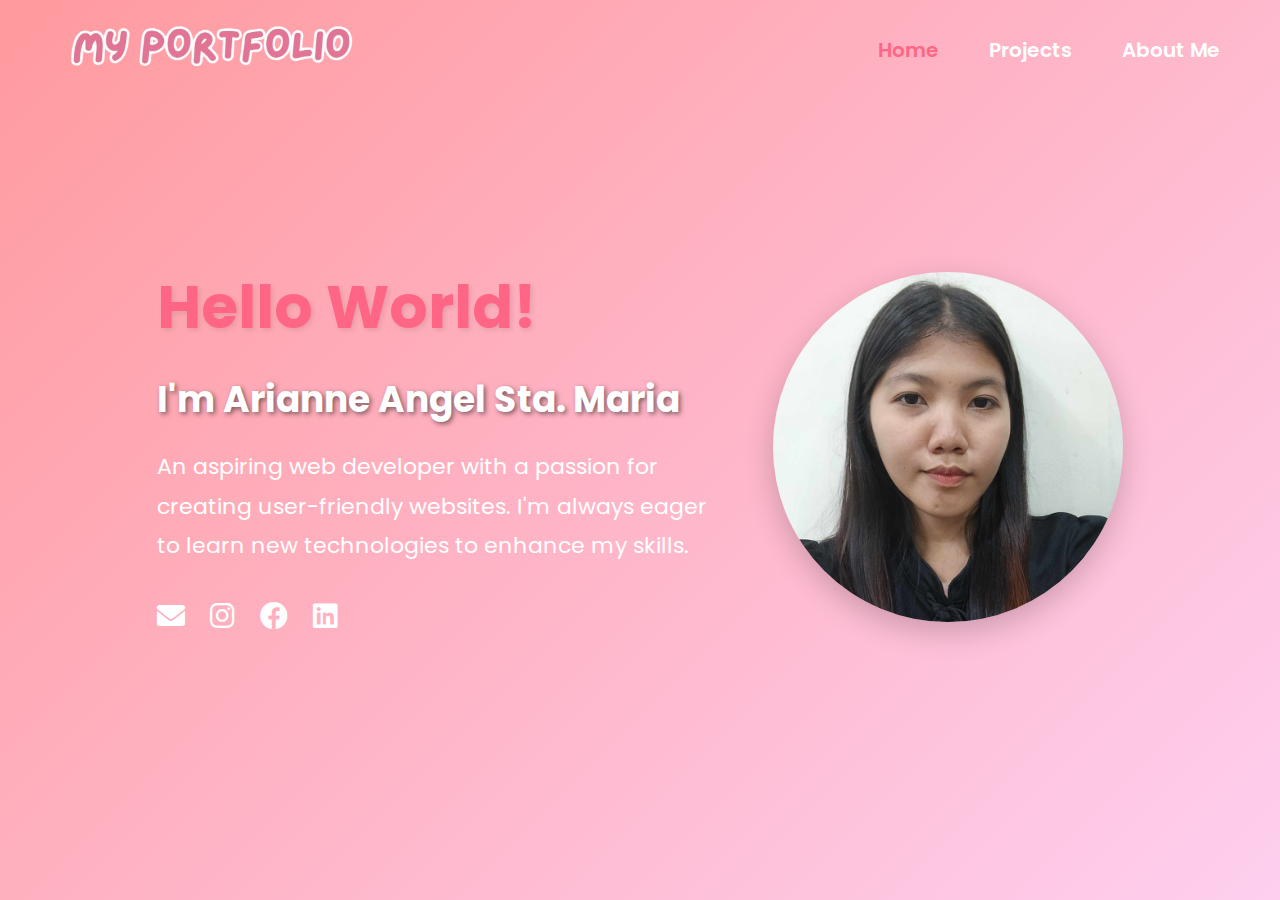
<file: docs/index.html>
<!DOCTYPE html>
<html lang="en">
<head>
    <meta charset="UTF-8">
    <meta name="viewport" content="width=device-width, initial-scale=1.0">
    <title>Portfolio</title>
    <link rel="stylesheet" href="./css/style.css">
    <link href="https://fonts.googleapis.com/css2?family=Poppins:wght@300;600&display=swap" rel="stylesheet">
    <link rel="stylesheet" href="https://cdnjs.cloudflare.com/ajax/libs/font-awesome/6.0.0-beta3/css/all.min.css">

</head>
<body>
    <header>
        <div class="logo">
            <img src="./images/logo.png" alt="My Portfolio Logo">
        </div>
        <nav>
            <ul>
                <li><a href="index.html" class="active">Home</a></li>
                <li><a href="project.html">Projects</a></li>
                <li><a href="about.html">About Me</a></li>
            </ul>
        </nav>
        
    </header>

    <section class="intro" id="home">
        <div class="intro-text">
            <h1 style="color: #ff6584;">Hello World!</h1>
            <h2>I'm Arianne Angel Sta. Maria</h2>
            <p>An aspiring web developer with a passion for creating user-friendly websites. I'm always eager to learn new technologies to enhance my skills.</p>
            <div class="social-links">
                <a href="mailto:ariannestamaria5@gmail.com" title="Email"><i class="fas fa-envelope"></i></a>
                <a href="https://www.instagram.com/arianneangelll?igsh=c3R6bWU4ZGF5cjhh" title="Instagram"><i class="fab fa-instagram"></i></a>
                <a href="https://www.facebook.com/arianneangel.stamaria?mibextid=ZbWKwL" title="Facebook"><i class="fab fa-facebook"></i></a>
                <a href="https://www.linkedin.com/in/arianne-sta-maria-7711ab252?utm_source=share&utm_campaign=share_via&utm_content=profile&utm_medium=android_app" title="LinkedIn"><i class="fab fa-linkedin"></i></a>
            </div>
            
        </div>
        <div class="intro-image">
            <img src="./images/picture.jpg" alt="Arianne's photo">
        </div>
    </section>
</body>
<script type="text/javascript" src="./js/script.js"></script>

</html>
</file>
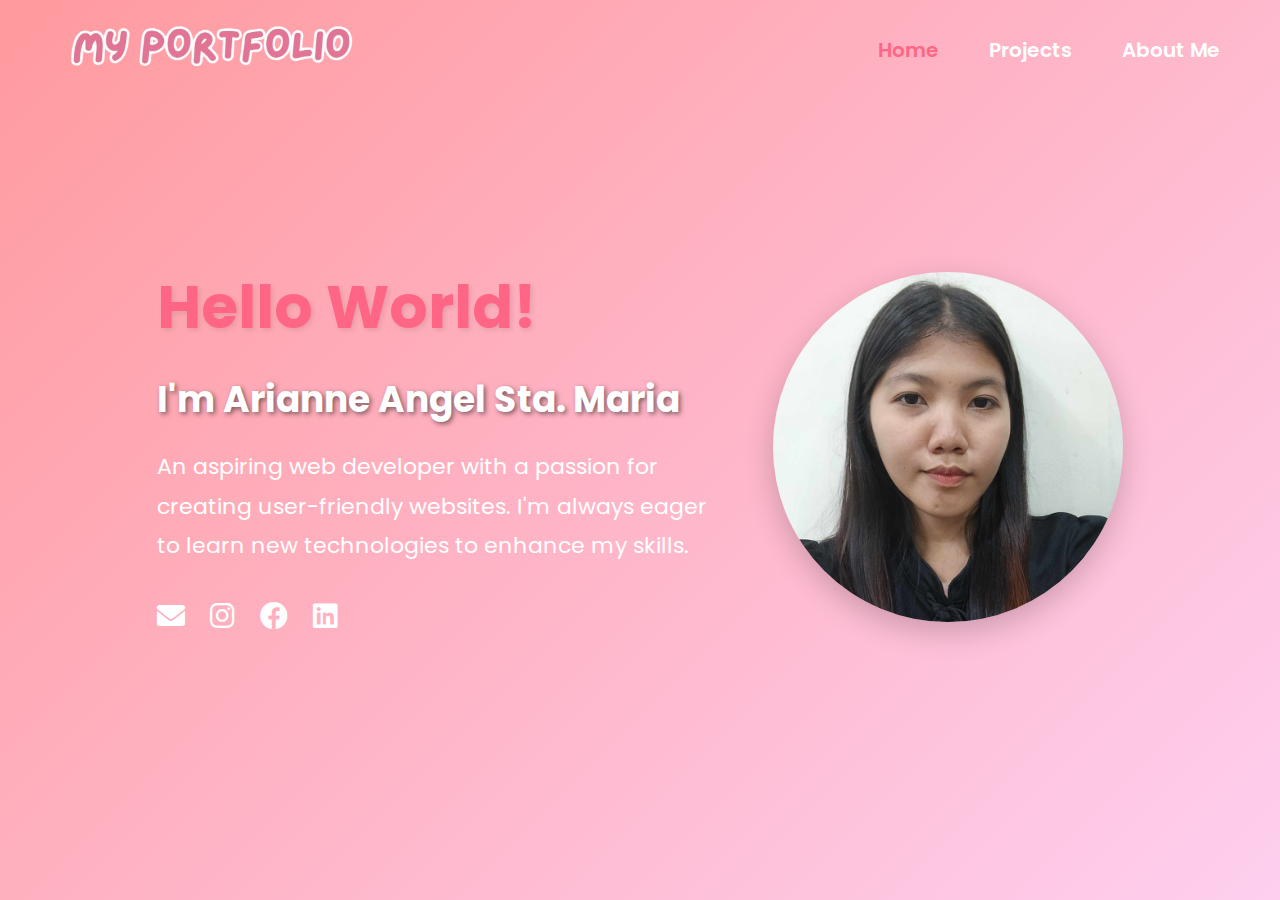
<file: HTML/index.html>
<!DOCTYPE html>
<html lang="en">
<head>
    <meta charset="UTF-8">
    <meta name="viewport" content="width=device-width, initial-scale=1.0">
    <title>Portfolio</title>
    <link rel="stylesheet" href="../CSS/style.css">
    <link href="https://fonts.googleapis.com/css2?family=Poppins:wght@300;600&display=swap" rel="stylesheet">
    <link rel="stylesheet" href="https://cdnjs.cloudflare.com/ajax/libs/font-awesome/6.0.0-beta3/css/all.min.css">

</head>
<body>
    <header>
        <div class="logo">
            <img src="../IMAGES/logo.png" alt="My Portfolio Logo">
        </div>
        <nav>
            <ul>
                <li><a href="index.html" class="active">Home</a></li>
                <li><a href="project.html">Projects</a></li>
                <li><a href="about.html">About Me</a></li>
            </ul>
        </nav>
        
    </header>

    <section class="intro" id="home">
        <div class="intro-text">
            <h1 style="color: #ff6584;">Hello World!</h1>
            <h2>I'm Arianne Angel Sta. Maria</h2>
            <p>An aspiring web developer with a passion for creating user-friendly websites. I'm always eager to learn new technologies to enhance my skills.</p>
            <div class="social-links">
                <a href="mailto:ariannestamaria5@gmail.com" title="Email"><i class="fas fa-envelope"></i></a>
                <a href="https://www.instagram.com/arianneangelll?igsh=c3R6bWU4ZGF5cjhh" title="Instagram"><i class="fab fa-instagram"></i></a>
                <a href="https://www.facebook.com/arianneangel.stamaria?mibextid=ZbWKwL" title="Facebook"><i class="fab fa-facebook"></i></a>
                <a href="https://www.linkedin.com/in/arianne-sta-maria-7711ab252?utm_source=share&utm_campaign=share_via&utm_content=profile&utm_medium=android_app" title="LinkedIn"><i class="fab fa-linkedin"></i></a>
            </div>
            
        </div>
        <div class="intro-image">
            <img src="../IMAGES/picture.jpg" alt="Arianne's photo">
        </div>
    </section>
</body>
<script type="text/javascript" src="../JS/script.js"></script>

</html>
</file>
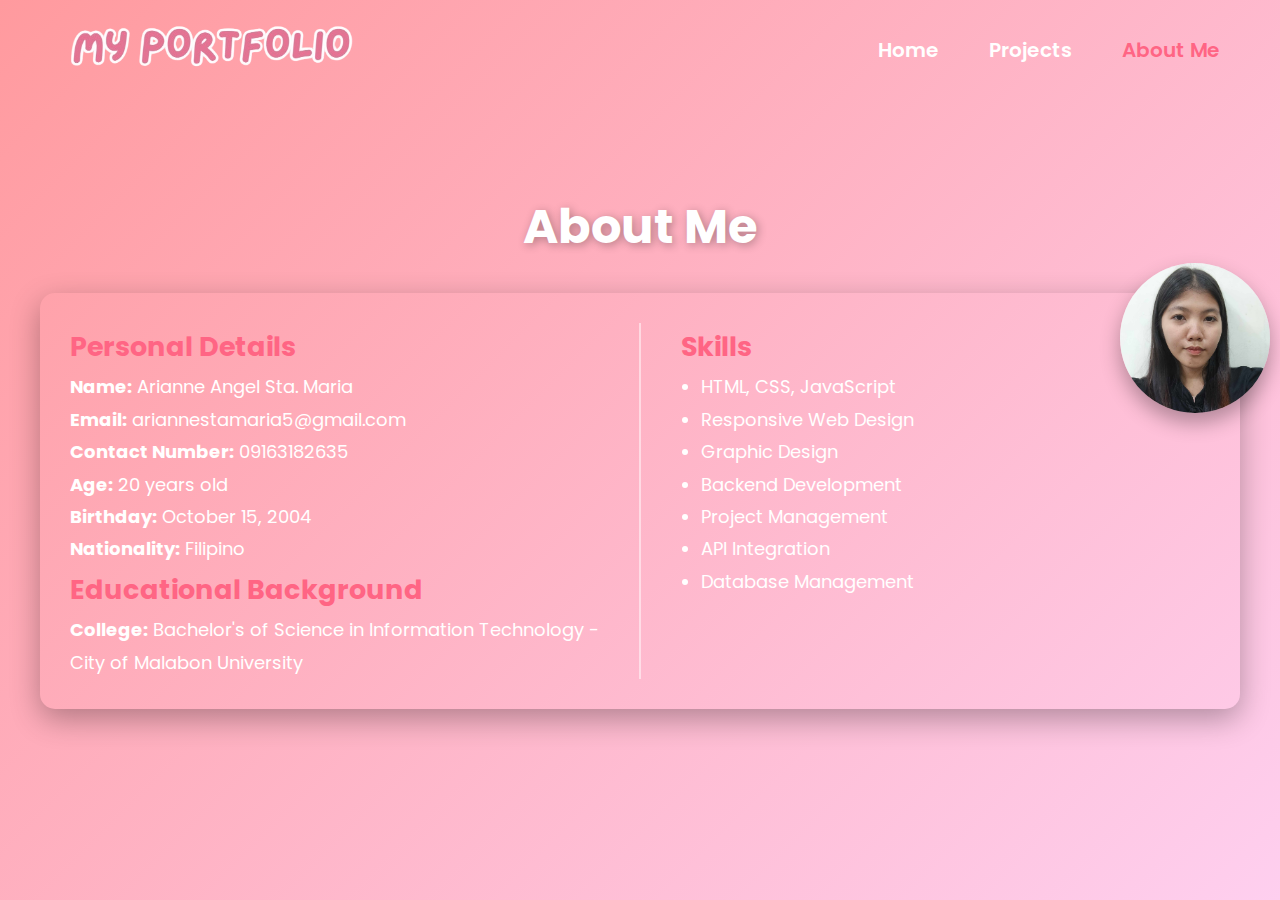
<file: docs/about.html>
<!DOCTYPE html>
<html lang="en">
<head>
    <meta charset="UTF-8">
    <meta name="viewport" content="width=device-width, initial-scale=1.0">
    <title>About Me</title>
    <link rel="stylesheet" href="./css/style.css">
    <link href="https://fonts.googleapis.com/css2?family=Poppins:wght@300;600&display=swap" rel="stylesheet">
</head>
<body>
    <header>
        <div class="logo">
            <img src="./images/logo.png" alt="My Portfolio Logo">
        </div>
        <nav>
            <ul>
                <li><a href="index.html" class="active">Home</a></li>
                <li><a href="project.html">Projects</a></li>
                <li><a href="about.html">About Me</a></li>
            </ul>
        </nav>
        
    </header>

    <section class="about">
        <h1>About Me</h1>

        <div class="about-content">
            <!-- Left Column -->
            <div class="about-text">
                <h2>Personal Details</h2>
                <p><strong>Name:</strong> Arianne Angel Sta. Maria</p>
                <p><strong>Email:</strong> ariannestamaria5@gmail.com</p>
                <p><strong>Contact Number:</strong> 09163182635</p>
                <p><strong>Age:</strong> 20 years old</p>
                <p><strong>Birthday:</strong> October 15, 2004</p>
                <p><strong>Nationality:</strong> Filipino</p>
                <h2>Educational Background</h2>
                <p><strong>College:</strong> Bachelor's of Science in Information Technology - City of Malabon University</p>
            </div>
    
            <!-- Divider -->
            <div class="divider"></div>
    
            <!-- Right Column -->
            <div class="skills-column">
                <h2>Skills</h2>
                <ul>
                    <li>HTML, CSS, JavaScript</li>
                    <li>Responsive Web Design</li>
                    <li>Graphic Design</li>
                    <li>Backend Development</li>
                    <li>Project Management</li>
                    <li>API Integration</li>
                    <li>Database Management</li>
                </ul>
            </div>
    
            <!-- Profile Image -->
            <img src="./images/picture.jpg" alt="Arianne's photo" class="about-image">
        </div>
    </section>
    
</body>
<script type="text/javascript" src="./js/script.js"></script>
</html>
</file>
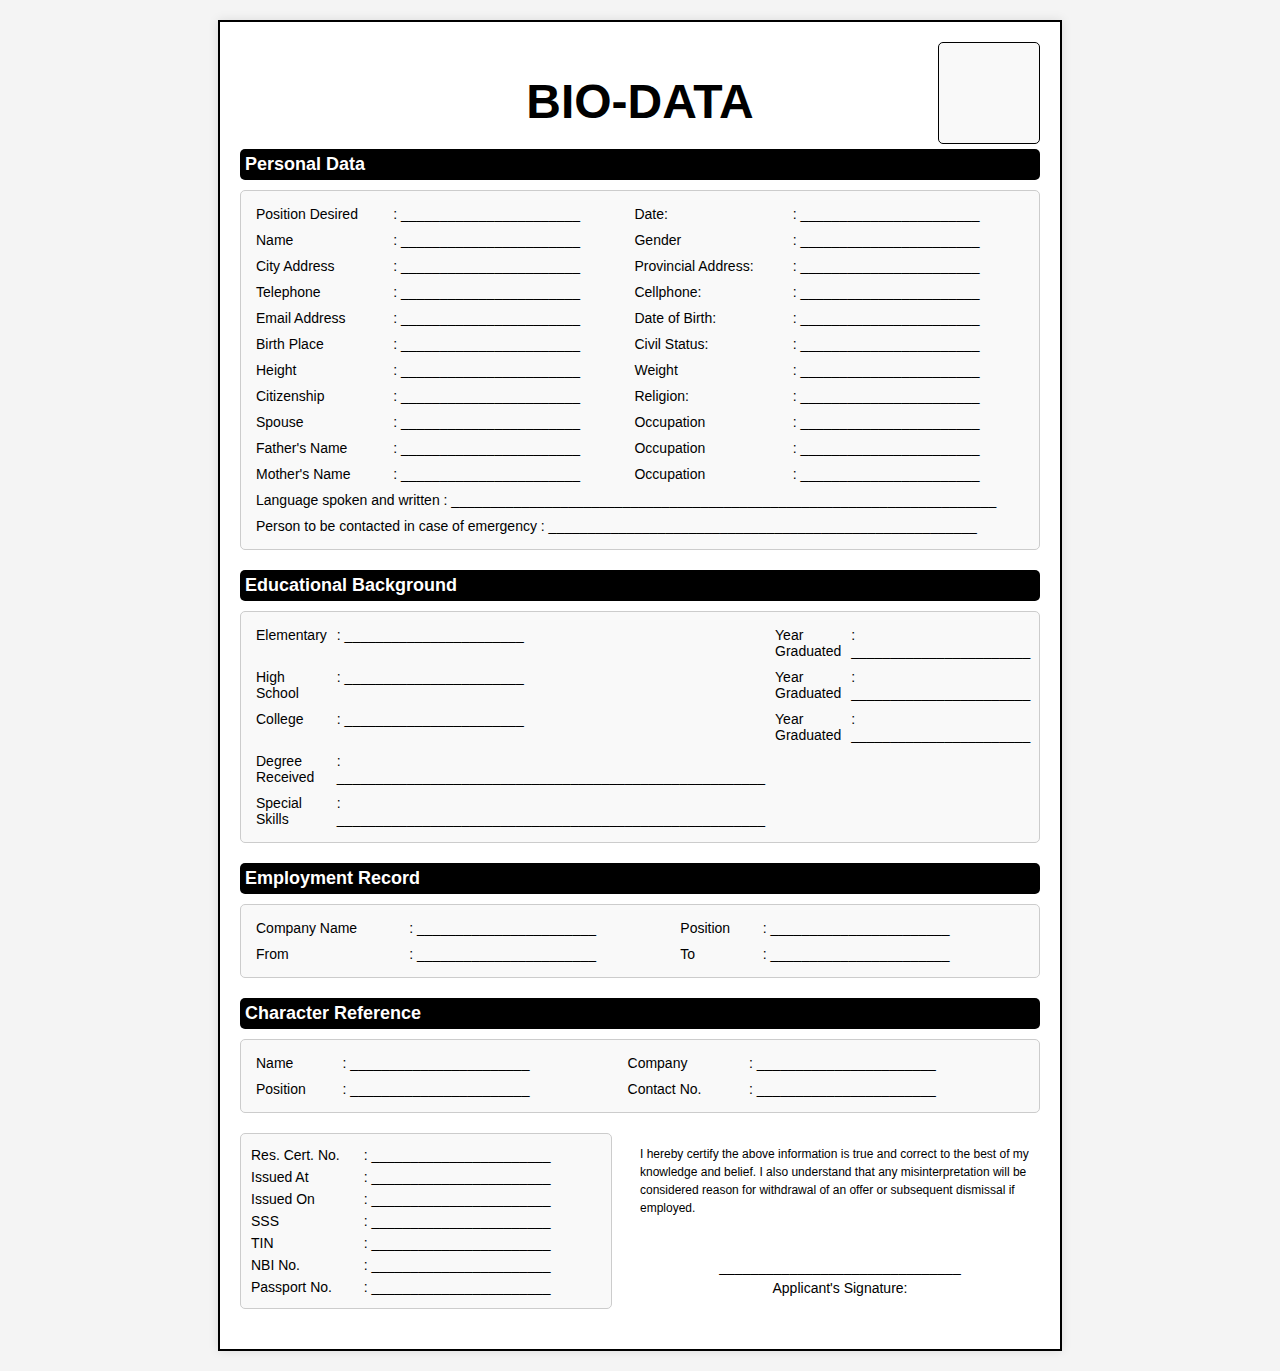
<file: docs/activity3.html>
<!DOCTYPE html>
<html lang="en">
<head>
    <meta charset="UTF-8">
    <meta name="viewport" content="width=device-width, initial-scale=1.0">
    <title>Bio-data Form</title>
    <style>
    	body {
    	font-family: Arial, sans-serif;
    	margin: 20px;
    	background-color: #f4f4f4;
    	}
    	
    	.form-container {
    	max-width: 800px;
    	margin: auto;
    	background-color: white;
    	padding: 20px;
    	border: 2px solid black;
    	box-shadow: 0 0 10px rgba(0, 0, 0, 0.1);
    	position: relative; /* Enable absolute positioning */
    	}
    	
    	h1 {
    	text-align: center;
    	font-size: 48px; /* Increase the font size */
    	font-weight: 900; /* Make it bolder */
    	margin-bottom: 20px;
    	font-family: Arial, sans-serif; /* Optional: Set the font family */
    	text-transform: uppercase; /* Make the text uppercase */
    	}
    	
    	
    	.image-box {
    	position: absolute;
    	top: 20px;
    	right: 20px;
    	width: 100px;  /* Set width to 200 pixels */
    	height: 100px; /* Set height to 200 pixels */
    	border: 1px solid black; /* Solid border */
    	border-radius: 5px; /* Rounded corners (if needed) */
    	background-color: #f9f9f9; /* Optional: Light background color */
    	}
    	
    	
    	.section {
    	margin-bottom: 20px;
    	}
    	
    	h2 {
    	background-color: black;
    	color: white;
    	padding: 5px;
    	margin-bottom: 10px;
    	font-size: 18px;
    	border-radius: 5px; 
    	}
    	
    	.certification-container {
    	display: flex;
    	justify-content: space-between;
    	align-items: flex-start; /* Align items to the top */
    	margin-top: 20px; /* Add space above the container */
    	}
    	
    	.certification-container {
    	display: flex;
    	justify-content: space-between;
    	align-items: flex-start;
    	margin-top: 20px;
    	}
    	
    	.small-table-container {
    	width: 350px;
    	padding: 10px;
    	border-radius: 5px;
    	background-color: #f9f9f9;
    	font-size: 12px;
    	border: 1px solid #ccc;
    	margin-right: 20px;
    	}
    	
    	.small-table-container table {
    	width: 100%;
    	}
    	
    	.small-table-container td {
    	padding: 3px 0;
    	vertical-align: top;
    	}
    	
    	.certification-text {
    	width: 400px;
    	font-size: 12px;
    	line-height: 1.5;
    	}
    	
    	.signature-line {
    	margin-top: 40px;
    	text-align: center;
    	}
    	
    	.signature-line p {
    	margin: 0;
    	font-size: 14px;
    	}
    	
    	.table-container {
    	border: 1px solid #ccc; /* Light border around each table container */
    	padding: 10px;          /* Padding inside the container */
    	border-radius: 5px;    /* Rounded corners */
    	background-color: #f9f9f9; /* Light background color */
    	}
    	
    	table {
    	width: 100%;
    	border-collapse: collapse;
    	}
    	
    	td {
    	padding: 5px;
    	vertical-align: top;
    	font-size: 14px;
    	}
    	
    	input[type="text"] {
    	width: 95%;
    	padding: 5px;
    	border: 1px solid black;
    	box-sizing: border-box;
    	}
    	
    	.signature {
    	text-align: right;
    	margin-top: 20px;
    	}
    	
    	.signature p {
    	font-size: 16px;
    	font-weight: bold;
    	}
    </style>
</head>
<body>

    <div class="form-container">
        <h1>BIO-DATA</h1>
        <div class="image-box"></div>

        <div class="section">
            <h2>Personal Data</h2>
            <div class="table-container">
                <table>
                    <tr>
                        <td>Position Desired</td>
                        <td>: _______________________</td>
                        <td>Date:</td>
                        <td>: _______________________</td>
                    </tr>
                    <tr>
                        <td>Name</td>
                        <td>: _______________________</td>
                        <td>Gender</td>
                        <td>: _______________________</td>
                    </tr>
                    <tr>
                        <td>City Address</td>
                        <td>: _______________________</td>
                        <td>Provincial Address:</td>
                        <td>: _______________________</td>
                    </tr>
                    <tr>
                        <td>Telephone</td>
                        <td>: _______________________</td>
                        <td>Cellphone:</td>
                        <td>: _______________________</td>
                    </tr>
                    <tr>
                        <td>Email Address</td>
                        <td>: _______________________</td>
                        <td>Date of Birth:</td>
                        <td>: _______________________</td>
                    </tr>
                    <tr>
                        <td>Birth Place</td>
                        <td>: _______________________</td>
                        <td>Civil Status:</td>
                        <td>: _______________________</td>
                    </tr>
                    <tr>
                        <td>Height</td>
                        <td>: _______________________</td>
                        <td>Weight</td>
                        <td>: _______________________</td>
                    </tr>
                    <tr>
                        <td>Citizenship</td>
                        <td>: _______________________</td>
                        <td>Religion:</td>
                        <td>: _______________________</td>
                    </tr>
                    <tr>
                        <td>Spouse</td>
                        <td>: _______________________</td>
                        <td>Occupation</td>
                        <td>: _______________________</td>
                    </tr>
                    <tr>
                        <td>Father's Name</td>
                        <td>: _______________________</td>
                        <td>Occupation</td>
                        <td>: _______________________</td>
                    </tr>
                    <tr>
                        <td>Mother's Name</td>
                        <td>: _______________________</td>
                        <td>Occupation</td>
                        <td>: _______________________</td>
                    </tr>
                    <tr>
                        <td colspan="4">Language spoken and written : ______________________________________________________________________</td>
                    </tr>
                    <tr>
                        <td colspan="4">Person to be contacted in case of emergency : _______________________________________________________</td>
                    </tr>
                </table>
            </div>
        </div>

        <div class="section">
            <h2>Educational Background</h2>
            <div class="table-container">
                <table>
                    <tr>
                        <td>Elementary</td>
                        <td>: _______________________</td>
                        <td>Year Graduated</td>
                        <td>: _______________________</td>
                    </tr>
                    <tr>
                        <td>High School</td>
                        <td>: _______________________</td>
                        <td>Year Graduated</td>
                        <td>: _______________________</td>
                    </tr>
                    <tr>
                        <td>College</td>
                        <td>: _______________________</td>
                        <td>Year Graduated</td>
                        <td>: _______________________</td>
                    </tr>
                    <tr>
                        <td>Degree Received</td>
                        <td>: _______________________________________________________</td>
                    </tr>
                    <tr>
                        <td>Special Skills</td>
                        <td>: _______________________________________________________</td>
                    </tr>
                </table>
            </div>
        </div>

        <div class="section">
            <h2>Employment Record</h2>
            <div class="table-container">
                <table>
                    <tr>
                        <td>Company Name</td>
                        <td>: _______________________</td>
                        <td>Position</td>
                        <td>: _______________________</td>
                    </tr>
                    <tr>
                        <td>From</td>
                        <td>: _______________________</td>
                        <td>To</td>
                        <td>: _______________________</td>
                    </tr>
                </table>
            </div>
        </div>

        <div class="section">
            <h2>Character Reference</h2>
            <div class="table-container">
                <table>
                    <tr>
                        <td>Name</td>
                        <td>: _______________________</td>
                        <td>Company</td>
                        <td>: _______________________</td>
                    </tr>
                    <tr>
                        <td>Position</td>
                        <td>: _______________________</td>
                        <td>Contact No.</td>
                        <td>: _______________________</td>
                    </tr>
                </table>
            </div>
        </div>

        <div class="section">
            <div class="certification-container">
                <div class="small-table-container">
                    <table>
                        <tr>
                            <td>Res. Cert. No.</td>
                            <td>: _______________________</td>
                        </tr>
                        <tr>
                            <td>Issued At</td>
                            <td>: _______________________</td>
                        </tr>
                        <tr>
                            <td>Issued On</td>
                            <td>: _______________________</td>
                        </tr>
                        <tr>
                            <td>SSS</td>
                            <td>: _______________________</td>
                        </tr>
                        <tr>
                            <td>TIN</td>
                            <td>: _______________________</td>
                        </tr>
                        <tr>
                            <td>NBI No.</td>
                            <td>: _______________________</td>
                        </tr>
                        <tr>
                            <td>Passport No.</td>
                            <td>: _______________________</td>
                        </tr>
                    </table>
                </div>
                
                <div class="certification-text">
                    <p>
                        I hereby certify the above information is true and correct to the best of my knowledge and belief.
                        I also understand that any misinterpretation will be considered reason for withdrawal of an offer
                        or subsequent dismissal if employed.
                    </p>
                    <div class="signature-line">
                        <p>_______________________________</p>
                        <p>Applicant's Signature:</p>
                    </div>
                </div>
            </div>
            
    </div>

</body>
</html>
</file>
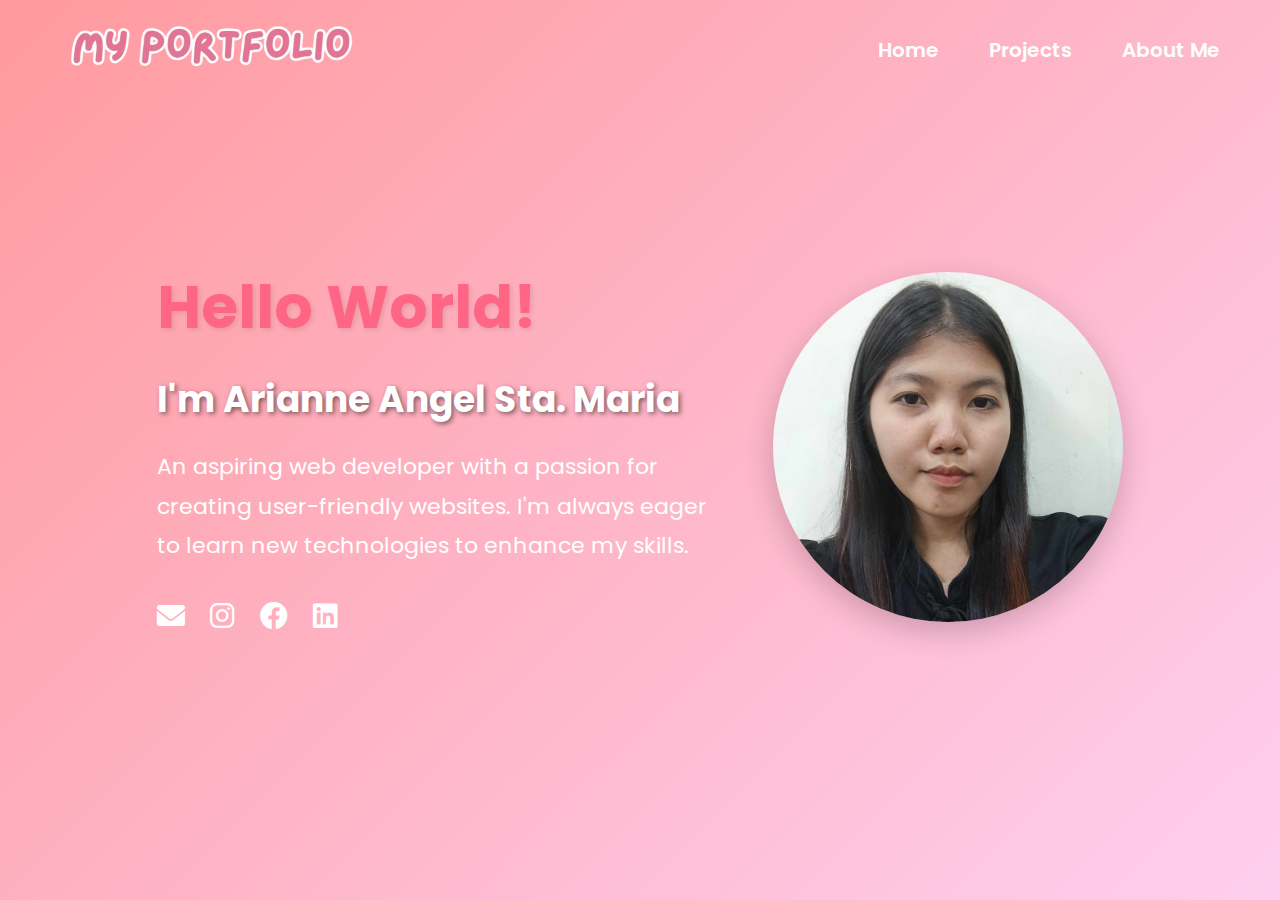
<file: docs/activity4.html>
<!DOCTYPE html>
<html lang="en">
<head>
    <meta charset="UTF-8">
    <meta name="viewport" content="width=device-width, initial-scale=1.0">
    <title>Portfolio</title>
    <link rel="stylesheet" href="./css/style.css">
    <link href="https://fonts.googleapis.com/css2?family=Poppins:wght@300;600&display=swap" rel="stylesheet">
    <link rel="stylesheet" href="https://cdnjs.cloudflare.com/ajax/libs/font-awesome/6.0.0-beta3/css/all.min.css">
<style>
    * {
    margin: 0;
    padding: 0;
    box-sizing: border-box;
}

body {
    font-family: 'Poppins', sans-serif;
    background: linear-gradient(135deg, #ff9a9e 0%, #fecfef 100%);
    color: #fff;
    display: flex;
    justify-content: center;
    align-items: center;
    min-height: 100vh;
    overflow: hidden;
}

/* Animations */
@keyframes fadeIn {
    from {
        opacity: 0;
        transform: translateY(20px);
    }
    to {
        opacity: 1;
        transform: translateY(0);
    }
}

@keyframes slideIn {
    from {
        transform: translateX(-100%);
        opacity: 0;
    }
    to {
        transform: translateX(0);
        opacity: 1;
    }
}

@keyframes bounce {
    0%, 20%, 50%, 80%, 100% {
        transform: translateY(0);
    }
    40% {
        transform: translateY(-30px);
    }
    60% {
        transform: translateY(-15px);
    }
}

/* Header */
header {
    width: 100%;
    position: absolute;
    top: 0;
    display: flex;
    justify-content: space-between;
    align-items: center;
    padding: 20px 60px;
    animation: fadeIn 1.5s ease;
}

.logo img {
    width: 300px;
    height: auto;
}

nav ul {
    list-style-type: none;
    display: flex;
}

nav ul li {
    margin-left: 50px;
}

nav ul li a {
    text-decoration: none;
    color: #fff;
    font-weight: 600;
    font-size: 20px;
    transition: color 0.3s ease;
}

nav ul li a.active {
    color: #ff6584;
}

nav ul li a:hover {
    color: #ff6584;
}

/* Intro Section */
.intro {
    display: flex;
    justify-content: center;
    align-items: center;
    width: 90%;
    max-width: 1400px;
    padding: 80px 0;
    gap: 40px;
}

.intro-text {
    max-width: 50%;
    font-size: 20px;
    animation: slideIn 1s ease;
}

.intro h1 {
    font-size: 60px;
    font-weight: 700;
    text-shadow: 2px 2px 5px rgba(0, 0, 0, 0.1);
    color: #ff6584;
}

.intro h2 {
    font-size: 36px;
    margin: 20px 0;
    text-shadow: 2px 2px 5px rgba(0, 0, 0, 0.5);
}

.intro p {
    font-size: 22px;
    margin-bottom: 30px;
    line-height: 1.8;
}

.social-links a {
    margin-right: 20px;
    color: #fff;
    font-size: 28px;
    position: relative;
    transition: transform 0.3s ease;
}

.social-links a:hover {
    color: #ff6584;
    transform: translateY(-5px);
}

.intro-image img {
    width: 350px;
    height: auto;
    border-radius: 50%;
    box-shadow: 0px 10px 30px rgba(0, 0, 0, 0.2);
    animation: bounce 2s infinite;
    transition: transform 0.3s ease;
}

.intro-image img:hover {
    transform: scale(1.05);
}

/* Projects Section */
.projects {
    padding: 60px 20px;
    text-align: center;
    animation: fadeIn 1.5s ease;
}

.projects h1 {
    font-size: 48px;
    margin-bottom: 30px;
    text-shadow: 2px 2px 10px rgba(0, 0, 0, 0.3);
}

.project-gallery {
    display: flex;
    justify-content: center;
    align-items: flex-start;
    gap: 30px;
    flex-wrap: wrap;
}

.project-item {
    max-width: 350px;
    text-align: center;
    display: flex;
    flex-direction: column;
    align-items: center;
    gap: 15px;
}

.project-item img {
    width: 100%;
    height: 200px;
    object-fit: cover;
    border-radius: 10px;
    box-shadow: 0px 10px 20px rgba(0, 0, 0, 0.2);
    transition: transform 0.3s ease;
}

.project-item img:hover {
    transform: scale(1.1) rotate(3deg);
}

.project-item h2 {
    font-size: 22px;
    color: #ff6584;
    margin: 0;
}

.project-item p {
    font-size: 16px;
    line-height: 1.5;
}

/* About Section */
.about {
    width: 100%;
    padding: 60px 20px;
}

.about-content {
    display: flex;
    flex-wrap: nowrap;
    justify-content: space-between;
    align-items: flex-start;
    position: relative;
    background: #ff6584(255, 255, 255, 0.1);
    padding: 30px;
    border-radius: 15px;
    box-shadow: 0px 10px 30px rgba(0, 0, 0, 0.3);
    max-width: 1200px;
    margin: 0 auto;
    gap: 20px;
}

.about h2 {
    color: #ff6584;
    text-align: left;
}

.about h1 {
    text-align: center;
    font-size: 48px;
    margin-bottom: 30px;
    text-shadow: 2px 2px 10px rgba(0, 0, 0, 0.3);
}

.about-text,
.skills-column {
    flex: 1 1 48%;
    font-size: 18px;
    line-height: 1.8;
    color: #fff;
    text-align: left; /* Align text to the left */
}

.divider {
    width: 2px;
    background-color: rgba(255, 255, 255, 0.5);
    height: auto;
    margin: 0 20px;
    align-self: stretch;
}

ul {
    list-style-type: disc;
    margin-left: 20px;
}

.about-image {
    position: absolute;
    top: -30px;
    right: -30px;
    width: 150px;
    height: 150px;
    border-radius: 50%;
    box-shadow: 0px 10px 20px rgba(0, 0, 0, 0.3);
    object-fit: cover;
    z-index: 2;
    transition: transform 0.3s ease;
}

.about-image:hover {
    transform: scale(1.1);
}

/* Responsive Design */
@media (max-width: 768px) {
    .about-content {
        flex-direction: column;
        align-items: center;
    }

    .divider {
        display: none;
    }

    .about-text,
    .skills-column {
        flex: 1 1 100%;
    }

    .about-image {
        width: 120px;
        height: 120px;
        top: -20px;
        right: 0;
    }
}

/* Responsive Design */
@media (max-width: 768px) {
    .intro {
        flex-direction: column;
        text-align: center;
    }

    .intro-text {
        max-width: 100%;
        margin-bottom: 20px;
    }

    .intro h1 {
        font-size: 40px;
    }

    .intro h2 {
        font-size: 28px;
    }

    .intro p {
        font-size: 18px;
    }

    .intro-image img {
        width: 250px;
    }

}

</style>
</head>
<body>
    <header>
        <div class="logo">
            <img src="./images/logo.png" alt="My Portfolio Logo">
        </div>
        <nav>
            <ul>
                <li><a href="index.html" class="active">Home</a></li>
                <li><a href="project.html">Projects</a></li>
                <li><a href="about.html">About Me</a></li>
            </ul>
        </nav>
        
    </header>

    <section class="intro" id="home">
        <div class="intro-text">
            <h1 style="color: #ff6584;">Hello World!</h1>
            <h2>I'm Arianne Angel Sta. Maria</h2>
            <p>An aspiring web developer with a passion for creating user-friendly websites. I'm always eager to learn new technologies to enhance my skills.</p>
            <div class="social-links">
                <a href="mailto:ariannestamaria5@gmail.com" title="Email"><i class="fas fa-envelope"></i></a>
                <a href="https://www.instagram.com/arianneangelll?igsh=c3R6bWU4ZGF5cjhh" title="Instagram"><i class="fab fa-instagram"></i></a>
                <a href="https://www.facebook.com/arianneangel.stamaria?mibextid=ZbWKwL" title="Facebook"><i class="fab fa-facebook"></i></a>
                <a href="https://www.linkedin.com/in/arianne-sta-maria-7711ab252?utm_source=share&utm_campaign=share_via&utm_content=profile&utm_medium=android_app" title="LinkedIn"><i class="fab fa-linkedin"></i></a>
            </div>
            
        </div>
        <div class="intro-image">
            <img src="./images/picture.jpg" alt="Arianne's photo">
        </div>
    </section>
</body>
<script type="text/javascript" src="./js/script.js"></script>

</html>
</file>
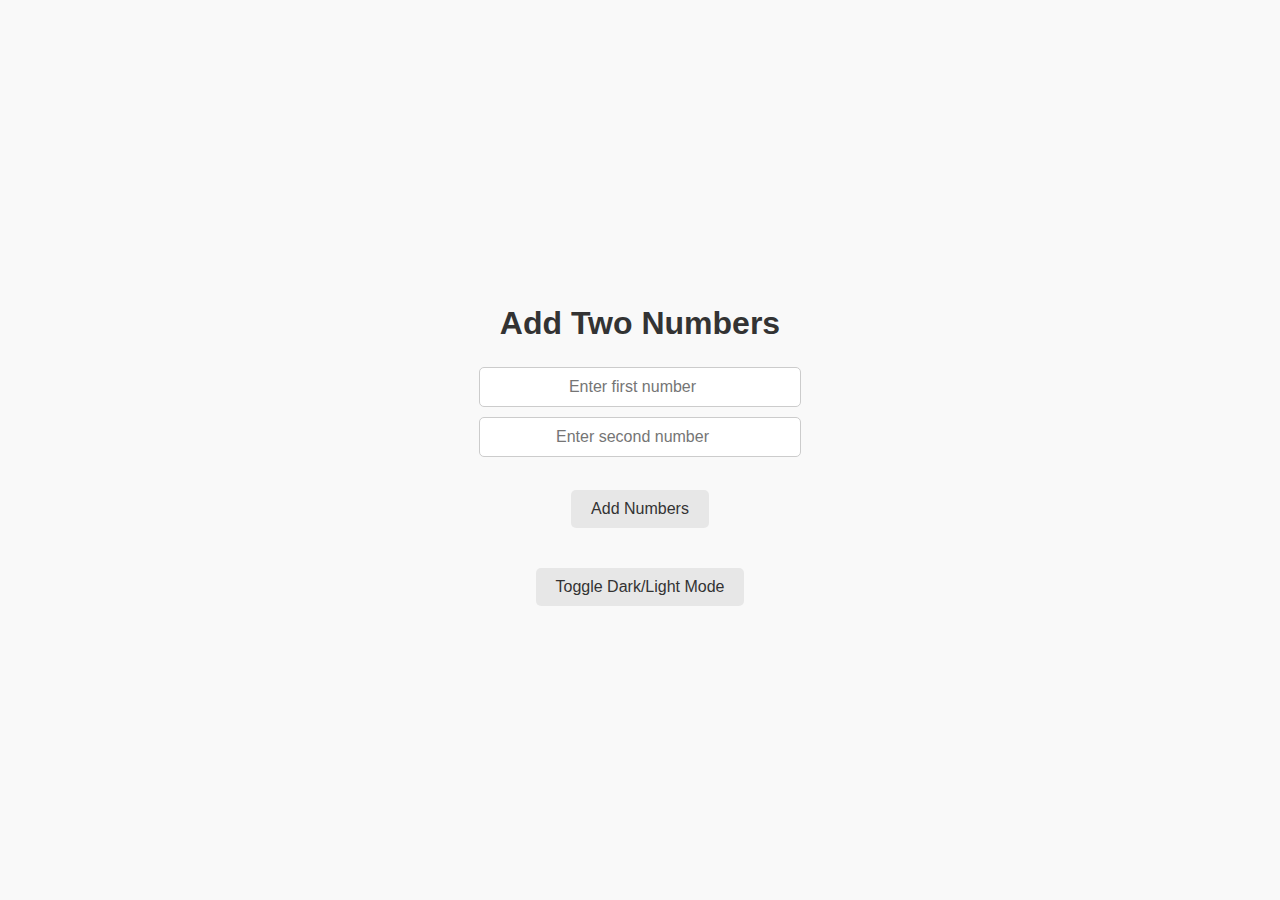
<file: docs/activity5.html>
<!DOCTYPE html>
<html lang="en">
<head>
    <meta charset="UTF-8">
    <meta name="viewport" content="width=device-width, initial-scale=1.0">
    <title>Activity 1</title>
    <style>
        body {
            font-family: Arial, sans-serif;
            margin: 0;
            padding: 0;
            display: flex;
            flex-direction: column;
            align-items: center;
            justify-content: center;
            height: 100vh;
            transition: background-color 0.3s, color 0.3s;
        }

        .dark-mode {
            background-color: #2b2b2b;
            color: #f1f1f1;
        }

        .light-mode {
            background-color: #f9f9f9;
            color: #333;
        }

        h1 {
            margin-bottom: 20px;
        }

        input[type="number"] {
            padding: 10px;
            margin: 5px;
            font-size: 16px;
            border: 1px solid #ccc;
            border-radius: 5px;
            width: calc(100% - 40px);
            max-width: 300px;
            text-align: center;
        }

        button {
            padding: 10px 20px;
            margin: 10px 5px;
            font-size: 16px;
            cursor: pointer;
            border: none;
            border-radius: 5px;
            transition: background-color 0.3s, color 0.3s;
        }

        button:hover {
            background-color: #007BFF;
            color: #fff;
        }

        #result {
            margin-top: 20px;
            font-size: 18px;
            font-weight: bold;
            text-align: center;
        }

        .dark-mode button {
            background-color: #444;
            color: #fff;
        }

        .light-mode button {
            background-color: #e7e7e7;
            color: #333;
        }
    </style>
</head>
<body class="light-mode">

    <h1>Add Two Numbers</h1>
    
    <input type="number" id="num1" placeholder="Enter first number">
    <input type="number" id="num2" placeholder="Enter second number"><br>
    <button onclick="addNumbers()">Add Numbers</button>

    <div id="result"></div>

    <button onclick="toggleDarkMode()">Toggle Dark/Light Mode</button>

    <script>
        function addNumbers() {
            const num1 = parseFloat(document.getElementById('num1').value);
            const num2 = parseFloat(document.getElementById('num2').value);
            if (!isNaN(num1) && !isNaN(num2)) {
                const sum = num1 + num2;
                document.getElementById('result').innerText = 'Result: ' + sum;
            } else {
                document.getElementById('result').innerText = 'Please enter valid numbers.';
            }
        }

        function toggleDarkMode() {
            document.body.classList.toggle('dark-mode');
            document.body.classList.toggle('light-mode');
        }
    </script>

</body>
</html>
</file>
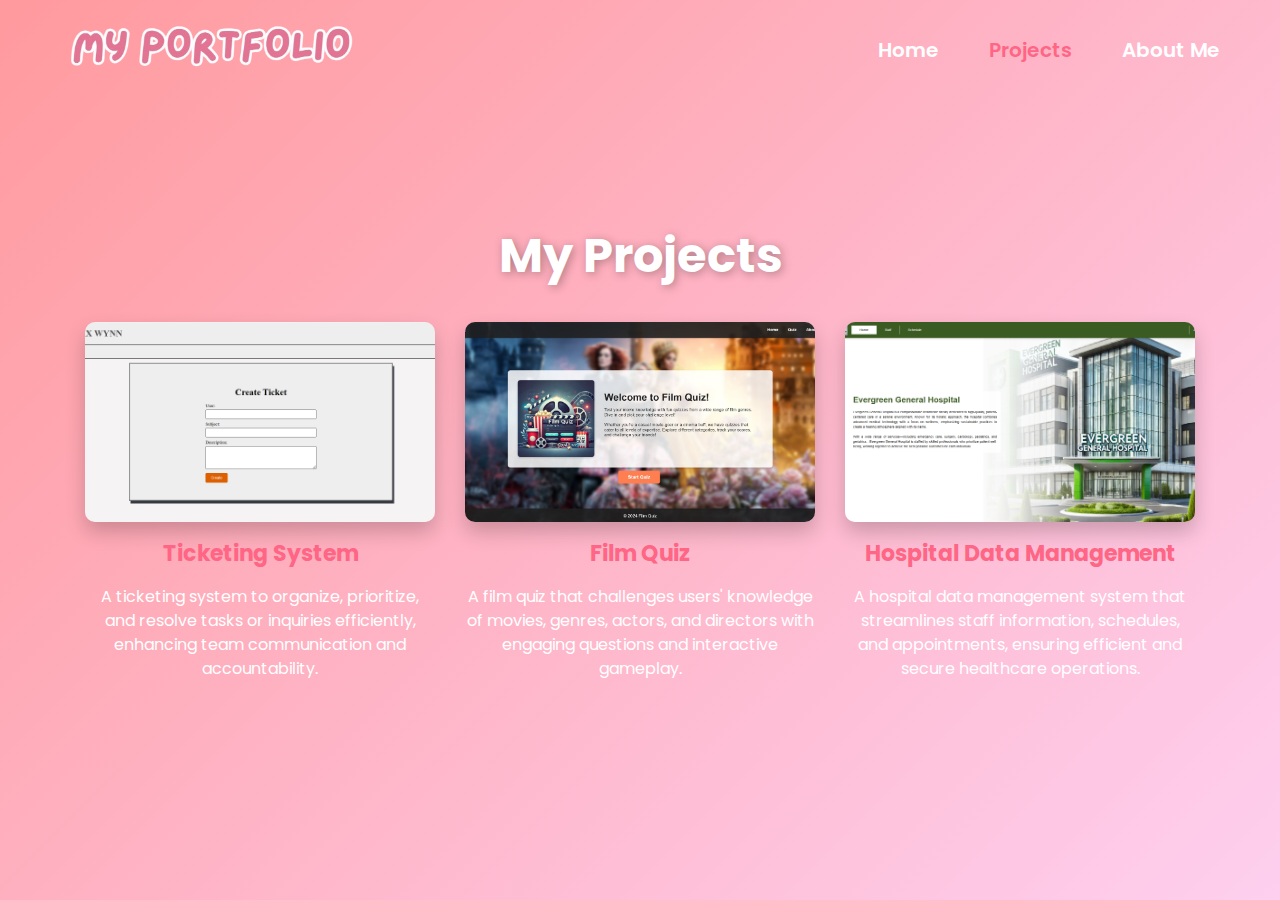
<file: docs/project.html>
<!DOCTYPE html>
<html lang="en">
<head>
    <meta charset="UTF-8">
    <meta name="viewport" content="width=device-width, initial-scale=1.0">
    <title>Projects</title>
    <link rel="stylesheet" href="./css/style.css">

    <link href="https://fonts.googleapis.com/css2?family=Poppins:wght@300;600&display=swap" rel="stylesheet">
</head>
<body>
    <header>
        <div class="logo">
            <img src="./images/logo.png" alt="My Portfolio Logo">
        </div>
        <nav>
            <ul>
                <li><a href="index.html" class="active">Home</a></li>
                <li><a href="project.html">Projects</a></li>
                <li><a href="about.html">About Me</a></li>
            </ul>
        </nav>
        
    </header>

    <section class="projects" id="projects">
        <h1>My Projects</h1>
        <div class="project-gallery">
            <div class="project-item">
                <img src="./images/project1.png" alt="Project 1">
                <h2 style="color: #ff6584;">Ticketing System</h2>
                <p>A ticketing system to organize, prioritize, and resolve tasks or inquiries efficiently, enhancing team communication and accountability.</p>
            </div>
            <div class="project-item">
                <img src="./images/project2.jpg" alt="Project 2">
                <h2 style="color: #ff6584;">Film Quiz</h2>
                <p>A film quiz that challenges users' knowledge of movies, genres, actors, and directors with engaging questions and interactive gameplay.</p>
            </div>
            <div class="project-item">
                <img src="./images/project3.png" alt="Project 3">
                <h2 style="color: #ff6584;">Hospital Data Management</h2>
                <p>A hospital data management system that streamlines staff information, schedules, and appointments, ensuring efficient and secure healthcare operations.</p>
            </div>
        </div>
    </section>
</body>
<script type="text/javascript" src="./js/script.js"></script>

</html>
</file>
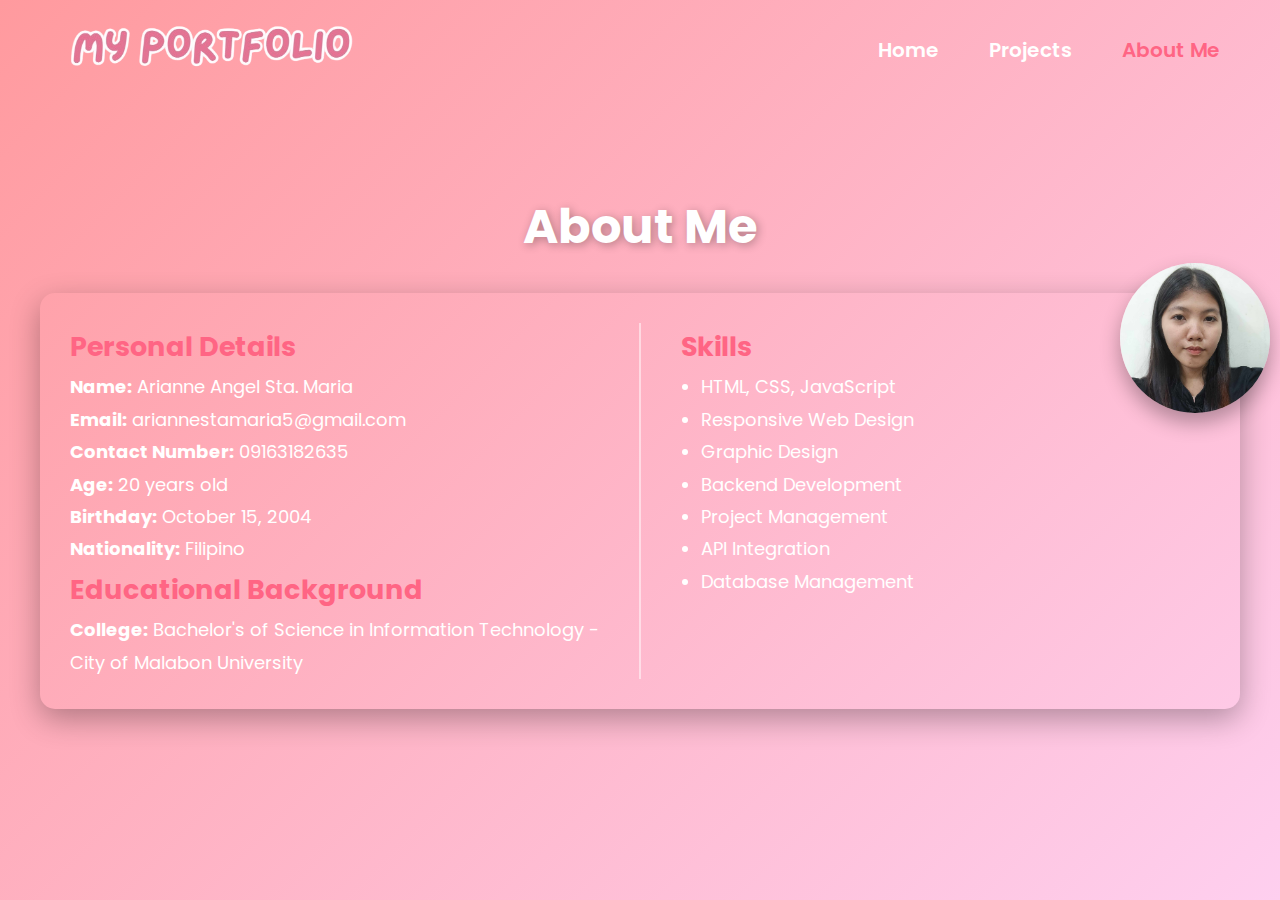
<file: HTML/about.html>
<!DOCTYPE html>
<html lang="en">
<head>
    <meta charset="UTF-8">
    <meta name="viewport" content="width=device-width, initial-scale=1.0">
    <title>About Me</title>
    <link rel="stylesheet" href="../CSS/style.css">
    <link href="https://fonts.googleapis.com/css2?family=Poppins:wght@300;600&display=swap" rel="stylesheet">
</head>
<body>
    <header>
        <div class="logo">
            <img src="../IMAGES/logo.png" alt="My Portfolio Logo">
        </div>
        <nav>
            <ul>
                <li><a href="index.html" class="active">Home</a></li>
                <li><a href="project.html">Projects</a></li>
                <li><a href="about.html">About Me</a></li>
            </ul>
        </nav>
        
    </header>

    <section class="about">
        <h1>About Me</h1>

        <div class="about-content">
         
            <div class="about-text">
                <h2>Personal Details</h2>
                <p><strong>Name:</strong> Arianne Angel Sta. Maria</p>
                <p><strong>Email:</strong> ariannestamaria5@gmail.com</p>
                <p><strong>Contact Number:</strong> 09163182635</p>
                <p><strong>Age:</strong> 20 years old</p>
                <p><strong>Birthday:</strong> October 15, 2004</p>
                <p><strong>Nationality:</strong> Filipino</p>
                <h2>Educational Background</h2>
                <p><strong>College:</strong> Bachelor's of Science in Information Technology - City of Malabon University</p>
            </div>
    
         
            <div class="divider"></div>
    
        
            <div class="skills-column">
                <h2>Skills</h2>
                <ul>
                    <li>HTML, CSS, JavaScript</li>
                    <li>Responsive Web Design</li>
                    <li>Graphic Design</li>
                    <li>Backend Development</li>
                    <li>Project Management</li>
                    <li>API Integration</li>
                    <li>Database Management</li>
                </ul>
            </div>
    
          
            <img src="../IMAGES/picture.jpg" alt="Arianne's photo" class="about-image">
        </div>
    </section>
    
</body>
<script type="text/javascript" src="../JS/script.js"></script>
</html>
</file>
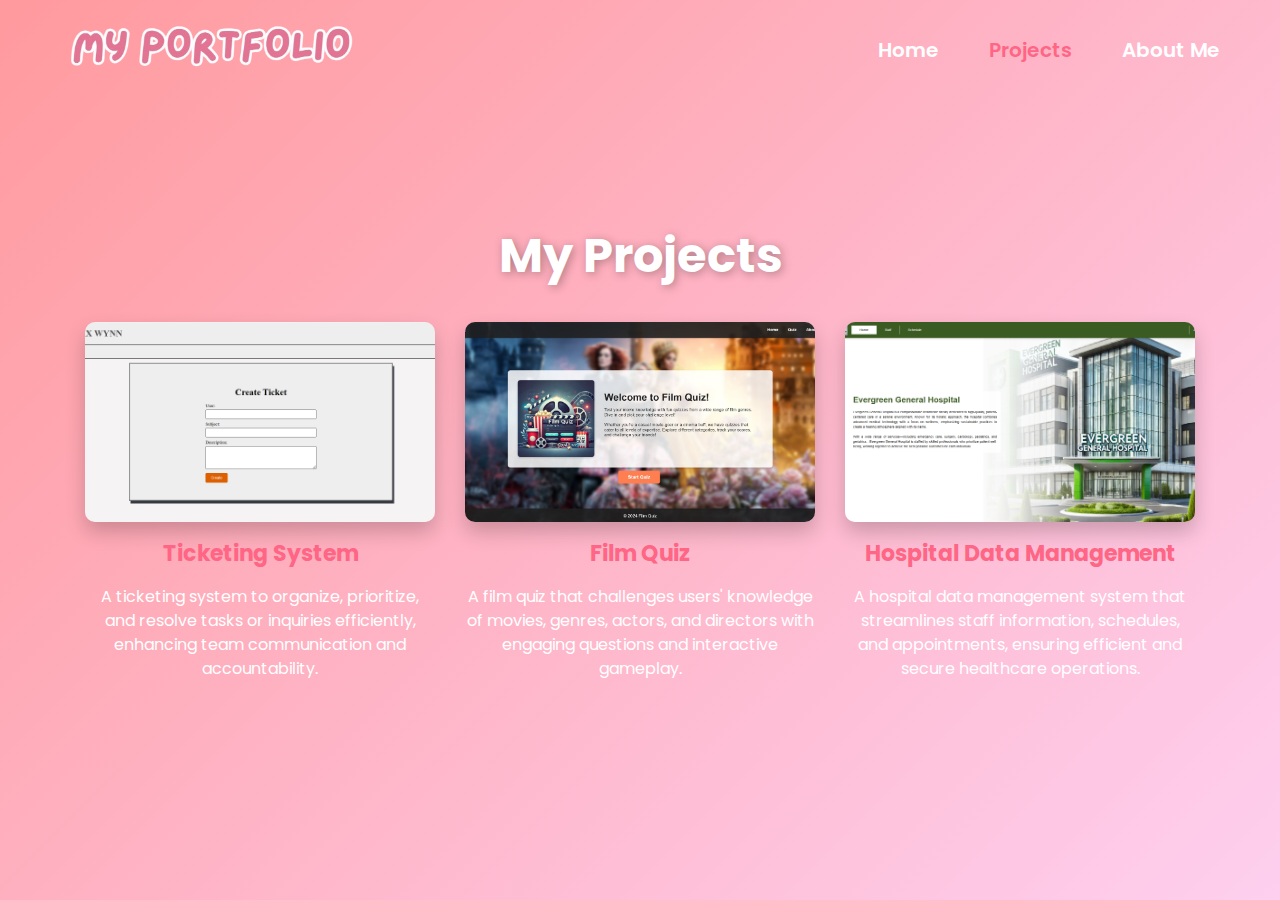
<file: HTML/project.html>
<!DOCTYPE html>
<html lang="en">
<head>
    <meta charset="UTF-8">
    <meta name="viewport" content="width=device-width, initial-scale=1.0">
    <title>Projects</title>
    <link rel="stylesheet" href="../CSS/style.css">

    <link href="https://fonts.googleapis.com/css2?family=Poppins:wght@300;600&display=swap" rel="stylesheet">
</head>
<body>
    <header>
        <div class="logo">
            <img src="../IMAGES/logo.png" alt="My Portfolio Logo">
        </div>
        <nav>
            <ul>
                <li><a href="index.html" class="active">Home</a></li>
                <li><a href="project.html">Projects</a></li>
                <li><a href="about.html">About Me</a></li>
            </ul>
        </nav>
        
    </header>

    <section class="projects" id="projects">
        <h1>My Projects</h1>
        <div class="project-gallery">
            <div class="project-item">
                <img src="../IMAGES/project1.png" alt="Project 1">
                <h2 style="color: #ff6584;">Ticketing System</h2>
                <p>A ticketing system to organize, prioritize, and resolve tasks or inquiries efficiently, enhancing team communication and accountability.</p>
            </div>
            <div class="project-item">
                <img src="../IMAGES/project2.jpg" alt="Project 2">
                <h2 style="color: #ff6584;">Film Quiz</h2>
                <p>A film quiz that challenges users' knowledge of movies, genres, actors, and directors with engaging questions and interactive gameplay.</p>
            </div>
            <div class="project-item">
                <img src="../IMAGES/project3.png" alt="Project 3">
                <h2 style="color: #ff6584;">Hospital Data Management</h2>
                <p>A hospital data management system that streamlines staff information, schedules, and appointments, ensuring efficient and secure healthcare operations.</p>
            </div>
        </div>
    </section>
</body>
<script type="text/javascript" src="../JS/script.js"></script>

</html>
</file>
<file: docs/css/style.css>
* {
    margin: 0;
    padding: 0;
    box-sizing: border-box;
}

body {
    font-family: 'Poppins', sans-serif;
    background: linear-gradient(135deg, #ff9a9e 0%, #fecfef 100%);
    color: #fff;
    display: flex;
    justify-content: center;
    align-items: center;
    min-height: 100vh;
    overflow: hidden;
}

/* Animations */
@keyframes fadeIn {
    from {
        opacity: 0;
        transform: translateY(20px);
    }
    to {
        opacity: 1;
        transform: translateY(0);
    }
}

@keyframes slideIn {
    from {
        transform: translateX(-100%);
        opacity: 0;
    }
    to {
        transform: translateX(0);
        opacity: 1;
    }
}

@keyframes bounce {
    0%, 20%, 50%, 80%, 100% {
        transform: translateY(0);
    }
    40% {
        transform: translateY(-30px);
    }
    60% {
        transform: translateY(-15px);
    }
}

/* Header */
header {
    width: 100%;
    position: absolute;
    top: 0;
    display: flex;
    justify-content: space-between;
    align-items: center;
    padding: 20px 60px;
    animation: fadeIn 1.5s ease;
}

.logo img {
    width: 300px;
    height: auto;
}

nav ul {
    list-style-type: none;
    display: flex;
}

nav ul li {
    margin-left: 50px;
}

nav ul li a {
    text-decoration: none;
    color: #fff;
    font-weight: 600;
    font-size: 20px;
    transition: color 0.3s ease;
}

nav ul li a.active {
    color: #ff6584;
}

nav ul li a:hover {
    color: #ff6584;
}

/* Intro Section */
.intro {
    display: flex;
    justify-content: center;
    align-items: center;
    width: 90%;
    max-width: 1400px;
    padding: 80px 0;
    gap: 40px;
}

.intro-text {
    max-width: 50%;
    font-size: 20px;
    animation: slideIn 1s ease;
}

.intro h1 {
    font-size: 60px;
    font-weight: 700;
    text-shadow: 2px 2px 5px rgba(0, 0, 0, 0.1);
    color: #ff6584;
}

.intro h2 {
    font-size: 36px;
    margin: 20px 0;
    text-shadow: 2px 2px 5px rgba(0, 0, 0, 0.5);
}

.intro p {
    font-size: 22px;
    margin-bottom: 30px;
    line-height: 1.8;
}

.social-links a {
    margin-right: 20px;
    color: #fff;
    font-size: 28px;
    position: relative;
    transition: transform 0.3s ease;
}

.social-links a:hover {
    color: #ff6584;
    transform: translateY(-5px);
}

.intro-image img {
    width: 350px;
    height: auto;
    border-radius: 50%;
    box-shadow: 0px 10px 30px rgba(0, 0, 0, 0.2);
    animation: bounce 2s infinite;
    transition: transform 0.3s ease;
}

.intro-image img:hover {
    transform: scale(1.05);
}

/* Projects Section */
.projects {
    padding: 60px 20px;
    text-align: center;
    animation: fadeIn 1.5s ease;
}

.projects h1 {
    font-size: 48px;
    margin-bottom: 30px;
    text-shadow: 2px 2px 10px rgba(0, 0, 0, 0.3);
}

.project-gallery {
    display: flex;
    justify-content: center;
    align-items: flex-start;
    gap: 30px;
    flex-wrap: wrap;
}

.project-item {
    max-width: 350px;
    text-align: center;
    display: flex;
    flex-direction: column;
    align-items: center;
    gap: 15px;
}

.project-item img {
    width: 100%;
    height: 200px;
    object-fit: cover;
    border-radius: 10px;
    box-shadow: 0px 10px 20px rgba(0, 0, 0, 0.2);
    transition: transform 0.3s ease;
}

.project-item img:hover {
    transform: scale(1.1) rotate(3deg);
}

.project-item h2 {
    font-size: 22px;
    color: #ff6584;
    margin: 0;
}

.project-item p {
    font-size: 16px;
    line-height: 1.5;
}

/* About Section */
.about {
    width: 100%;
    padding: 60px 20px;
}

.about-content {
    display: flex;
    flex-wrap: nowrap;
    justify-content: space-between;
    align-items: flex-start;
    position: relative;
    background: #ff6584(255, 255, 255, 0.1);
    padding: 30px;
    border-radius: 15px;
    box-shadow: 0px 10px 30px rgba(0, 0, 0, 0.3);
    max-width: 1200px;
    margin: 0 auto;
    gap: 20px;
}

.about h2 {
    color: #ff6584;
    text-align: left;
}

.about h1 {
    text-align: center;
    font-size: 48px;
    margin-bottom: 30px;
    text-shadow: 2px 2px 10px rgba(0, 0, 0, 0.3);
}

.about-text,
.skills-column {
    flex: 1 1 48%;
    font-size: 18px;
    line-height: 1.8;
    color: #fff;
    text-align: left; /* Align text to the left */
}

.divider {
    width: 2px;
    background-color: rgba(255, 255, 255, 0.5);
    height: auto;
    margin: 0 20px;
    align-self: stretch;
}

ul {
    list-style-type: disc;
    margin-left: 20px;
}

.about-image {
    position: absolute;
    top: -30px;
    right: -30px;
    width: 150px;
    height: 150px;
    border-radius: 50%;
    box-shadow: 0px 10px 20px rgba(0, 0, 0, 0.3);
    object-fit: cover;
    z-index: 2;
    transition: transform 0.3s ease;
}

.about-image:hover {
    transform: scale(1.1);
}

/* Responsive Design */
@media (max-width: 768px) {
    .about-content {
        flex-direction: column;
        align-items: center;
    }

    .divider {
        display: none;
    }

    .about-text,
    .skills-column {
        flex: 1 1 100%;
    }

    .about-image {
        width: 120px;
        height: 120px;
        top: -20px;
        right: 0;
    }
}

/* Responsive Design */
@media (max-width: 768px) {
    .intro {
        flex-direction: column;
        text-align: center;
    }

    .intro-text {
        max-width: 100%;
        margin-bottom: 20px;
    }

    .intro h1 {
        font-size: 40px;
    }

    .intro h2 {
        font-size: 28px;
    }

    .intro p {
        font-size: 18px;
    }

    .intro-image img {
        width: 250px;
    }

}
</file>
<file: CSS/style.css>
* {
    margin: 0;
    padding: 0;
    box-sizing: border-box;
}

body {
    font-family: 'Poppins', sans-serif;
    background: linear-gradient(135deg, #ff9a9e 0%, #fecfef 100%);
    color: #fff;
    display: flex;
    justify-content: center;
    align-items: center;
    min-height: 100vh;
    overflow: hidden;
}

@keyframes fadeIn {
    from {
        opacity: 0;
        transform: translateY(20px);
    }
    to {
        opacity: 1;
        transform: translateY(0);
    }
}

@keyframes slideIn {
    from {
        transform: translateX(-100%);
        opacity: 0;
    }
    to {
        transform: translateX(0);
        opacity: 1;
    }
}

@keyframes bounce {
    0%, 20%, 50%, 80%, 100% {
        transform: translateY(0);
    }
    40% {
        transform: translateY(-30px);
    }
    60% {
        transform: translateY(-15px);
    }
}

header {
    width: 100%;
    position: absolute;
    top: 0;
    display: flex;
    justify-content: space-between;
    align-items: center;
    padding: 20px 60px;
    animation: fadeIn 1.5s ease;
}

.logo img {
    width: 300px;
    height: auto;
}

nav ul {
    list-style-type: none;
    display: flex;
}

nav ul li {
    margin-left: 50px;
}

nav ul li a {
    text-decoration: none;
    color: #fff;
    font-weight: 600;
    font-size: 20px;
    transition: color 0.3s ease;
}

nav ul li a.active {
    color: #ff6584;
}

nav ul li a:hover {
    color: #ff6584;
}

.intro {
    display: flex;
    justify-content: center;
    align-items: center;
    width: 90%;
    max-width: 1400px;
    padding: 80px 0;
    gap: 40px;
}

.intro-text {
    max-width: 50%;
    font-size: 20px;
    animation: slideIn 1s ease;
}

.intro h1 {
    font-size: 60px;
    font-weight: 700;
    text-shadow: 2px 2px 5px rgba(0, 0, 0, 0.1);
    color: #ff6584;
}

.intro h2 {
    font-size: 36px;
    margin: 20px 0;
    text-shadow: 2px 2px 5px rgba(0, 0, 0, 0.5);
}

.intro p {
    font-size: 22px;
    margin-bottom: 30px;
    line-height: 1.8;
}

.social-links a {
    margin-right: 20px;
    color: #fff;
    font-size: 28px;
    position: relative;
    transition: transform 0.3s ease;
}

.social-links a:hover {
    color: #ff6584;
    transform: translateY(-5px);
}

.intro-image img {
    width: 350px;
    height: auto;
    border-radius: 50%;
    box-shadow: 0px 10px 30px rgba(0, 0, 0, 0.2);
    animation: bounce 2s infinite;
    transition: transform 0.3s ease;
}

.intro-image img:hover {
    transform: scale(1.05);
}


.projects {
    padding: 60px 20px;
    text-align: center;
    animation: fadeIn 1.5s ease;
}

.projects h1 {
    font-size: 48px;
    margin-bottom: 30px;
    text-shadow: 2px 2px 10px rgba(0, 0, 0, 0.3);
}

.project-gallery {
    display: flex;
    justify-content: center;
    align-items: flex-start;
    gap: 30px;
    flex-wrap: wrap;
}

.project-item {
    max-width: 350px;
    text-align: center;
    display: flex;
    flex-direction: column;
    align-items: center;
    gap: 15px;
}

.project-item img {
    width: 100%;
    height: 200px;
    object-fit: cover;
    border-radius: 10px;
    box-shadow: 0px 10px 20px rgba(0, 0, 0, 0.2);
    transition: transform 0.3s ease;
}

.project-item img:hover {
    transform: scale(1.1) rotate(3deg);
}

.project-item h2 {
    font-size: 22px;
    color: #ff6584;
    margin: 0;
}

.project-item p {
    font-size: 16px;
    line-height: 1.5;
}

.about {
    width: 100%;
    padding: 60px 20px;
}

.about-content {
    display: flex;
    flex-wrap: nowrap;
    justify-content: space-between;
    align-items: flex-start;
    position: relative;
    background: #ff6584(255, 255, 255, 0.1);
    padding: 30px;
    border-radius: 15px;
    box-shadow: 0px 10px 30px rgba(0, 0, 0, 0.3);
    max-width: 1200px;
    margin: 0 auto;
    gap: 20px;
}

.about h2 {
    color: #ff6584;
    text-align: left;
}

.about h1 {
    text-align: center;
    font-size: 48px;
    margin-bottom: 30px;
    text-shadow: 2px 2px 10px rgba(0, 0, 0, 0.3);
}

.about-text,
.skills-column {
    flex: 1 1 48%;
    font-size: 18px;
    line-height: 1.8;
    color: #fff;
    text-align: left; 
}

.divider {
    width: 2px;
    background-color: rgba(255, 255, 255, 0.5);
    height: auto;
    margin: 0 20px;
    align-self: stretch;
}

ul {
    list-style-type: disc;
    margin-left: 20px;
}

.about-image {
    position: absolute;
    top: -30px;
    right: -30px;
    width: 150px;
    height: 150px;
    border-radius: 50%;
    box-shadow: 0px 10px 20px rgba(0, 0, 0, 0.3);
    object-fit: cover;
    z-index: 2;
    transition: transform 0.3s ease;
}

.about-image:hover {
    transform: scale(1.1);
}


@media (max-width: 768px) {
    .about-content {
        flex-direction: column;
        align-items: center;
    }

    .divider {
        display: none;
    }

    .about-text,
    .skills-column {
        flex: 1 1 100%;
    }

    .about-image {
        width: 120px;
        height: 120px;
        top: -20px;
        right: 0;
    }
}

@media (max-width: 768px) {
    .intro {
        flex-direction: column;
        text-align: center;
    }

    .intro-text {
        max-width: 100%;
        margin-bottom: 20px;
    }

    .intro h1 {
        font-size: 40px;
    }

    .intro h2 {
        font-size: 28px;
    }

    .intro p {
        font-size: 18px;
    }

    .intro-image img {
        width: 250px;
    }

}
</file>
